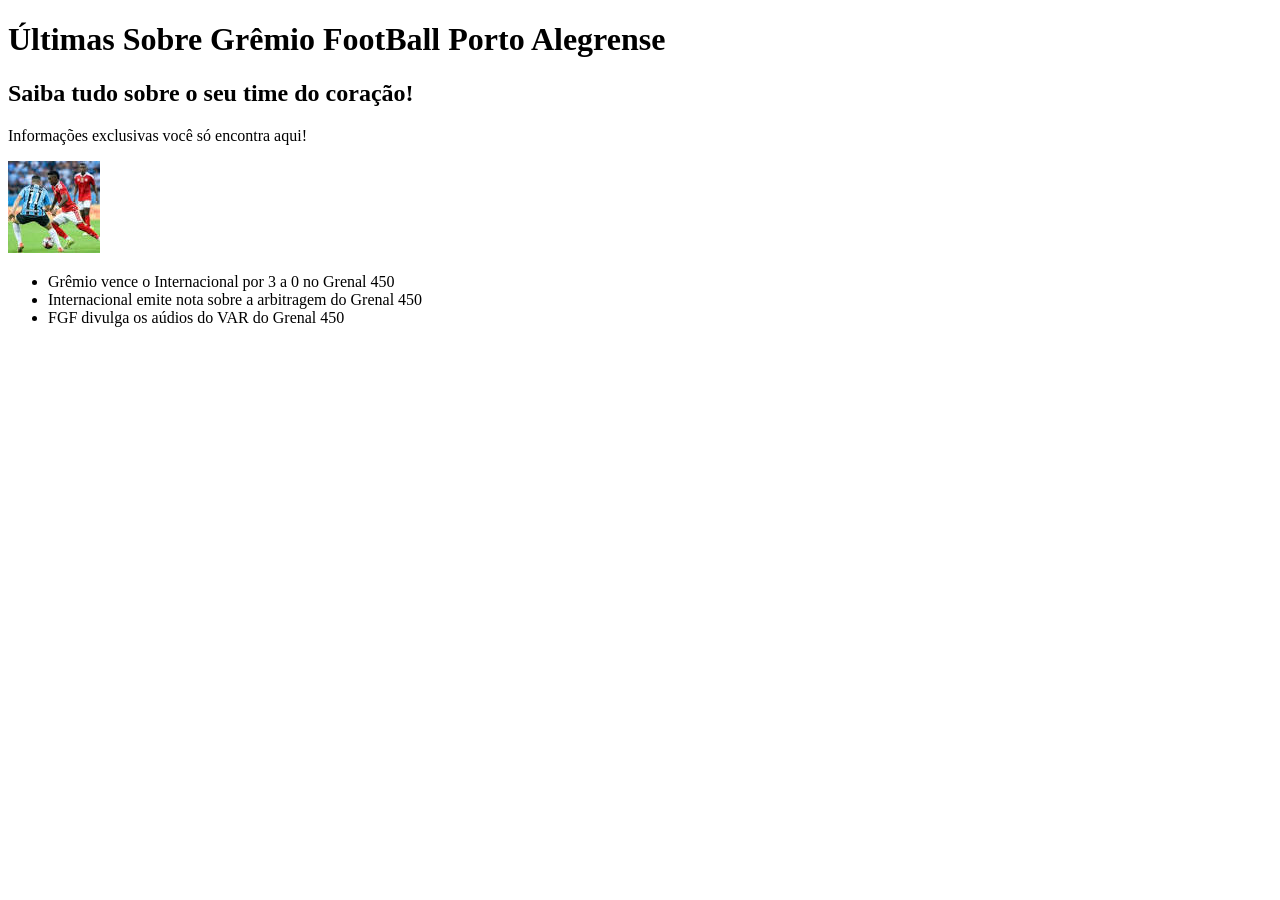
<file: index.html>
<!DOCTYPE html>
<html lang="pt-br">
	<head>
		<meta charset="UTF-8" />
		<meta name="viewport" content="width=device-width, initial-scale=1.0" />
		<title>Grêmio News</title>
	</head>

    <body>
        <h1>Últimas Sobre Grêmio FootBall Porto Alegrense</h1>
        <h2>Saiba tudo sobre o seu time do coração!</h2>
        <p>Informações exclusivas você só encontra aqui!</p>
        <img src="[data-uri]"
            alt="">
        <ul>
            <li>Grêmio vence o Internacional por 3 a 0 no Grenal 450</li>
            <li>Internacional emite nota sobre a arbitragem do Grenal 450</li>
            <li>FGF divulga os aúdios do VAR do Grenal 450</li>
        </ul>
        </body>

</html>
</file>
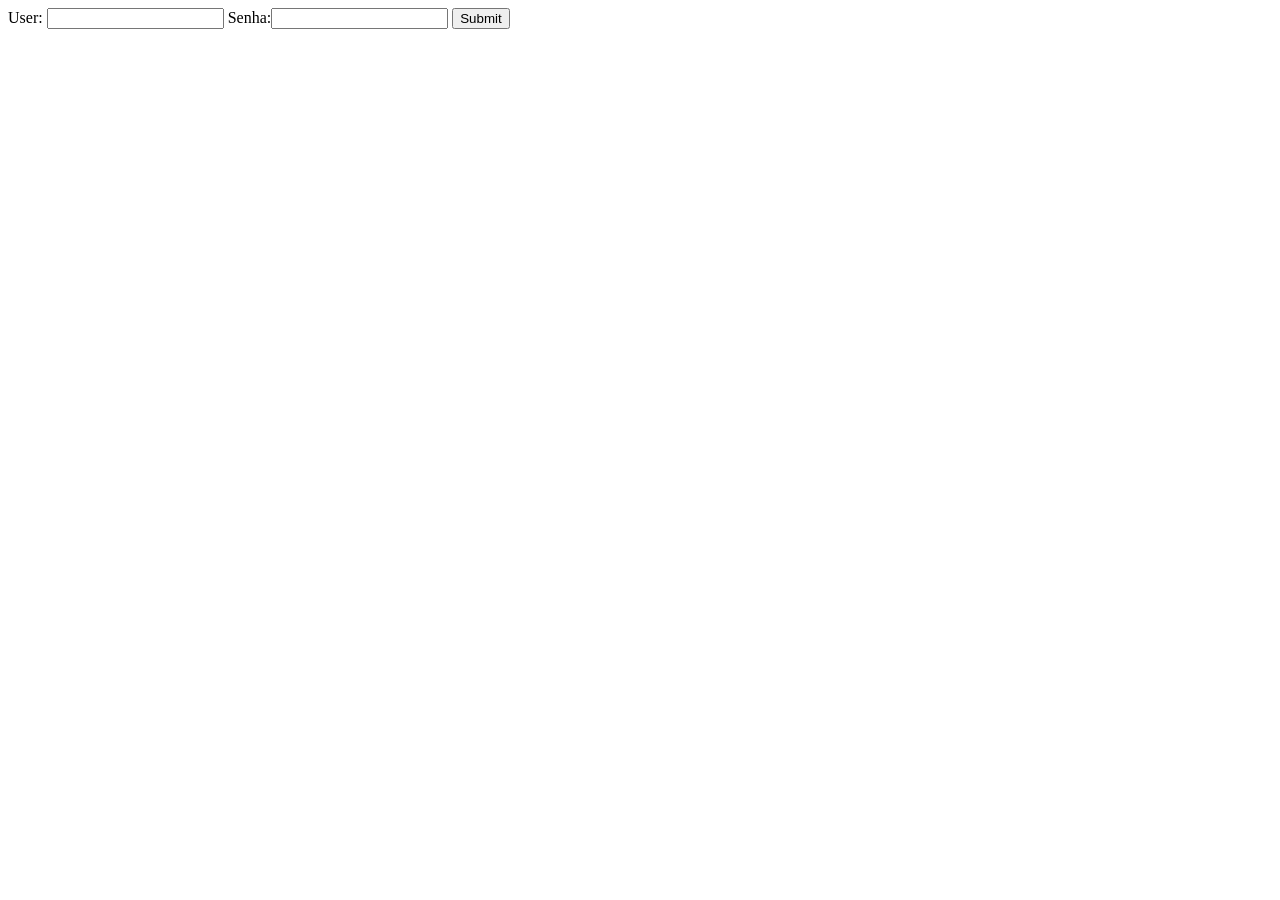
<file: form.html>
<!DOCTYPE html>
<html lang="en">
	<head>
		<meta charset="UTF-8" />
		<meta name="viewport" content="width=device-width, initial-scale=1.0" />
		<title>Document</title>
	</head>
	<body>
		<form action="">
			<label for="user">User: </label>
			<input type="text" name="user" id="user" />

			<label for="password">Senha:</label
			><input type="password" name="password" id="password" />
			<input type="submit" />
		</form>
	</body>
</html>
</file>
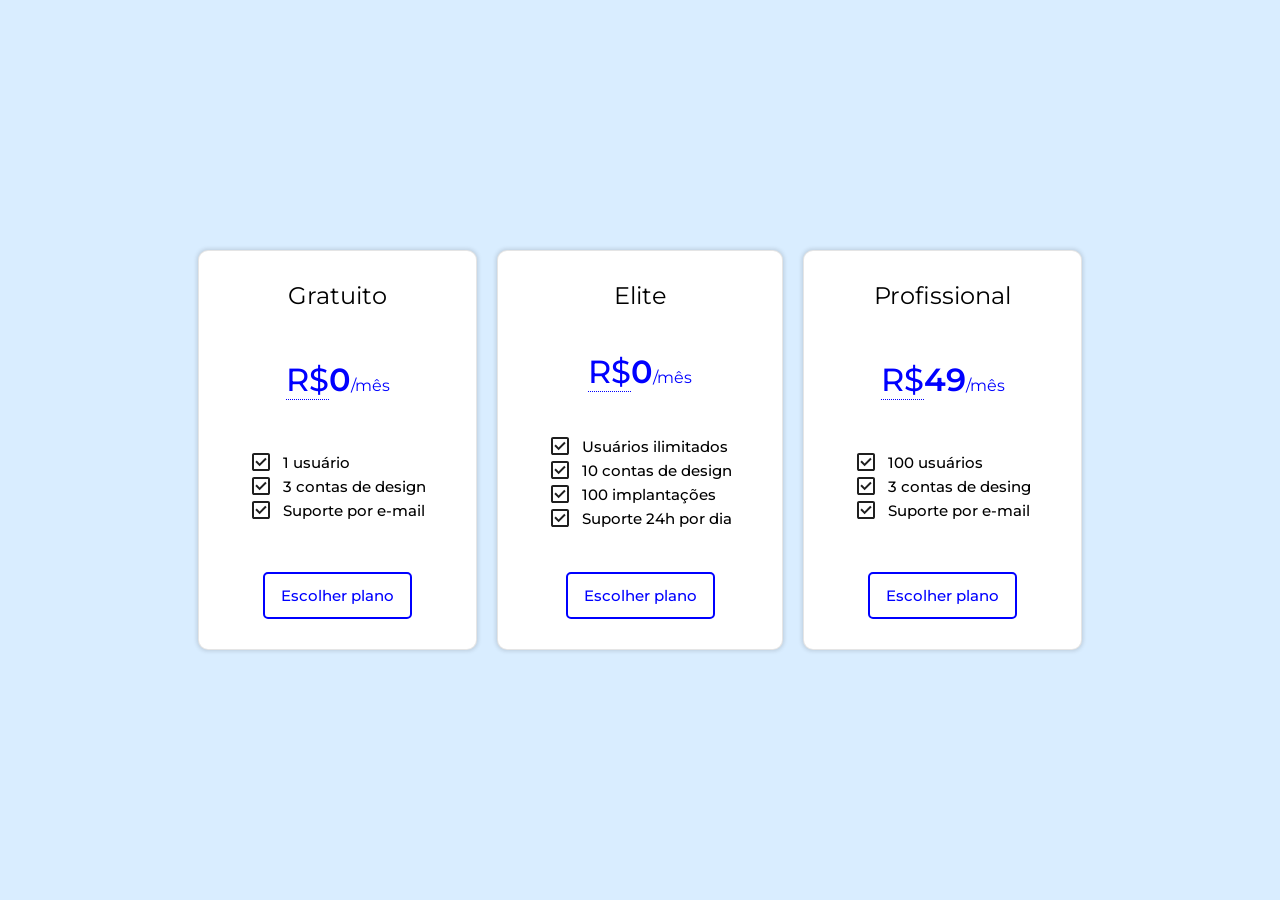
<file: cards/cards.html>
<!DOCTYPE html>
<html lang="en">
	<head>
		<meta charset="UTF-8" />
		<meta name="viewport" content="width=device-width, initial-scale=1.0" />
		<title>Document</title>
		<link rel="preconnect" href="https://fonts.googleapis.com" />
		<link rel="preconnect" href="https://fonts.gstatic.com" crossorigin />
		<link
			href="https://fonts.googleapis.com/css2?family=Montserrat:ital,wght@0,100..900;1,100..900&display=swap"
			rel="stylesheet" />
            <link rel="stylesheet" href="cards.css">
	</head>
	<body>
		<main>
			<section>
				<h2>Gratuito</h2>
				<div class="price">
					<span>R$</span>
					<h3>0</h3>
					<span>/mês</span>
				</div>
				<ul>
					<li>
						<svg
							xmlns="http://www.w3.org/2000/svg"
							height="24px"
							viewBox="0 -960 960 960"
							width="24px"
							fill="#1f1f1f">
							<path
								d="m424-312 282-282-56-56-226 226-114-114-56 56 170 170ZM200-120q-33 0-56.5-23.5T120-200v-560q0-33 23.5-56.5T200-840h560q33 0 56.5 23.5T840-760v560q0 33-23.5 56.5T760-120H200Zm0-80h560v-560H200v560Zm0-560v560-560Z" />
						</svg>
						<p>1 usuário</p>
					</li>
					<li>
						<svg
							xmlns="hzttp://www.w3.org/2000/svg"
							height="24px"
							viewBox="0 -960 960 960"
							width="24px"
							fill="#1f1f1f">
							<path
								d="m424-312 282-282-56-56-226 226-114-114-56 56 170 170ZM200-120q-33 0-56.5-23.5T120-200v-560q0-33 23.5-56.5T200-840h560q33 0 56.5 23.5T840-760v560q0 33-23.5 56.5T760-120H200Zm0-80h560v-560H200v560Zm0-560v560-560Z" />
						</svg>
						<p>3 contas de design</p>
					</li>
					<li>
						<svg
							xmlns="http://www.w3.org/2000/svg"
							height="24px"
							viewBox="0 -960 960 960"
							width="24px"
							fill="#1f1f1f">
							<path
								d="m424-312 282-282-56-56-226 226-114-114-56 56 170 170ZM200-120q-33 0-56.5-23.5T120-200v-560q0-33 23.5-56.5T200-840h560q33 0 56.5 23.5T840-760v560q0 33-23.5 56.5T760-120H200Zm0-80h560v-560H200v560Zm0-560v560-560Z" />
						</svg>
						<p>Suporte por e-mail</p>
					</li>
				</ul>
				<button>Escolher plano</button>
			</section>
			<section>
				<h2>Elite</h2>
				<div class="price">
					<span>R$</span>
					<h3>0</h3>
					<span>/mês</span>
				</div>
				<ul>
					<li>
						<svg
							xmlns="http://www.w3.org/2000/svg"
							height="24px"
							viewBox="0 -960 960 960"
							width="24px"
							fill="#1f1f1f">
							<path
								d="m424-312 282-282-56-56-226 226-114-114-56 56 170 170ZM200-120q-33 0-56.5-23.5T120-200v-560q0-33 23.5-56.5T200-840h560q33 0 56.5 23.5T840-760v560q0 33-23.5 56.5T760-120H200Zm0-80h560v-560H200v560Zm0-560v560-560Z" />
						</svg>
						<p>Usuários ilimitados</p>
					</li>
					<li>
						<svg
							xmlns="hzttp://www.w3.org/2000/svg"
							height="24px"
							viewBox="0 -960 960 960"
							width="24px"
							fill="#1f1f1f">
							<path
								d="m424-312 282-282-56-56-226 226-114-114-56 56 170 170ZM200-120q-33 0-56.5-23.5T120-200v-560q0-33 23.5-56.5T200-840h560q33 0 56.5 23.5T840-760v560q0 33-23.5 56.5T760-120H200Zm0-80h560v-560H200v560Zm0-560v560-560Z" />
						</svg>
						<p>10 contas de design</p>
					</li>
					<li>
						<svg
							xmlns="http://www.w3.org/2000/svg"
							height="24px"
							viewBox="0 -960 960 960"
							width="24px"
							fill="#1f1f1f">
							<path
								d="m424-312 282-282-56-56-226 226-114-114-56 56 170 170ZM200-120q-33 0-56.5-23.5T120-200v-560q0-33 23.5-56.5T200-840h560q33 0 56.5 23.5T840-760v560q0 33-23.5 56.5T760-120H200Zm0-80h560v-560H200v560Zm0-560v560-560Z" />
						</svg>
						<p>100 implantações</p>
					</li>
					<li>
						<svg
							xmlns="http://www.w3.org/2000/svg"
							height="24px"
							viewBox="0 -960 960 960"
							width="24px"
							fill="#1f1f1f">
							<path
								d="m424-312 282-282-56-56-226 226-114-114-56 56 170 170ZM200-120q-33 0-56.5-23.5T120-200v-560q0-33 23.5-56.5T200-840h560q33 0 56.5 23.5T840-760v560q0 33-23.5 56.5T760-120H200Zm0-80h560v-560H200v560Zm0-560v560-560Z" />
						</svg>
						<p>Suporte 24h por dia</p>
					</li>
				</ul>
				<button>Escolher plano</button>
			</section>
			<section>
				<h2>Profissional</h2>
				<div class="price">
					<span>R$</span>
					<h3>49</h3>
					<span>/mês</span>
				</div>
				<ul>
					<li>
						<svg
							xmlns="http://www.w3.org/2000/svg"
							height="24px"
							viewBox="0 -960 960 960"
							width="24px"
							fill="#1f1f1f">
							<path
								d="m424-312 282-282-56-56-226 226-114-114-56 56 170 170ZM200-120q-33 0-56.5-23.5T120-200v-560q0-33 23.5-56.5T200-840h560q33 0 56.5 23.5T840-760v560q0 33-23.5 56.5T760-120H200Zm0-80h560v-560H200v560Zm0-560v560-560Z" />
						</svg>
						<p>100 usuários</p>
					</li>
					<li>
						<svg
							xmlns="hzttp://www.w3.org/2000/svg"
							height="24px"
							viewBox="0 -960 960 960"
							width="24px"
							fill="#1f1f1f">
							<path
								d="m424-312 282-282-56-56-226 226-114-114-56 56 170 170ZM200-120q-33 0-56.5-23.5T120-200v-560q0-33 23.5-56.5T200-840h560q33 0 56.5 23.5T840-760v560q0 33-23.5 56.5T760-120H200Zm0-80h560v-560H200v560Zm0-560v560-560Z" />
						</svg>
						<p>3 contas de desing</p>
					</li>
					<li>
						<svg
							xmlns="http://www.w3.org/2000/svg"
							height="24px"
							viewBox="0 -960 960 960"
							width="24px"
							fill="#1f1f1f">
							<path
								d="m424-312 282-282-56-56-226 226-114-114-56 56 170 170ZM200-120q-33 0-56.5-23.5T120-200v-560q0-33 23.5-56.5T200-840h560q33 0 56.5 23.5T840-760v560q0 33-23.5 56.5T760-120H200Zm0-80h560v-560H200v560Zm0-560v560-560Z" />
						</svg>
						<p>Suporte por e-mail</p>
					</li>
				</ul>
				<button>Escolher plano</button>
			</section>
		</main>
	</body>
</html>
</file>
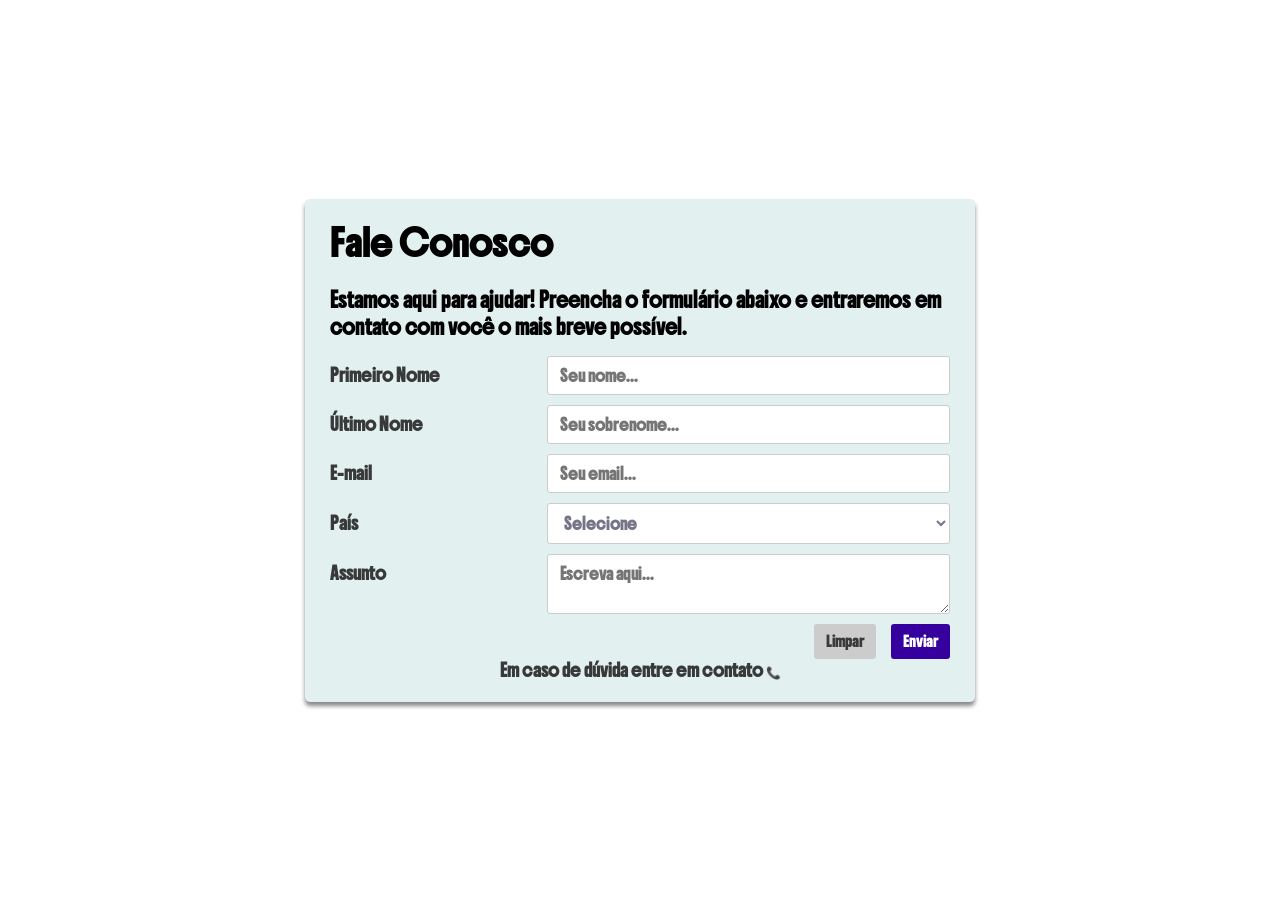
<file: forms/fale-conosco-flex.html>
<!DOCTYPE html>
<html lang="en">
	<head>
		<meta charset="UTF-8" />
		<meta name="viewport" content="width=device-width, initial-scale=1.0" />
		<title>Document</title>
		<link rel="stylesheet" href="fale-conosco.css" />
		<link rel="preconnect" href="https://fonts.googleapis.com" />
		<link rel="preconnect" href="https://fonts.gstatic.com" crossorigin />
		<link
			href="https://fonts.googleapis.com/css2?family=Boldonse&family=Iosevka+Charon+Mono:ital,wght@0,300;0,400;0,500;0,700;1,300;1,400;1,500;1,700&display=swap"
			rel="stylesheet" />
	</head>
	<body>
		<main>
			<form action="" class="container">
				<header class="header__form">
					<h1>Fale Conosco</h1>
					<p>
						Estamos aqui para ajudar! Preencha o formulário abaixo e
						entraremos em contato com você o mais breve possível.
					</p>
				</header>
				<div class="inputs-container">
					<div class="div__input">
						<label for="">Primeiro Nome</label>
						<input type="text" placeholder="Seu nome..." />
					</div>
					<div class="div__input">
						<label for="">Último Nome</label>
						<input type="text" placeholder="Seu sobrenome..." />
					</div>
					<div class="div__input">
						<label for="">E-mail</label>
						<input type="email" placeholder="Seu email..." />
					</div>
					<div class="div__select">
						<label for="pais">País</label>
						<select name="pais" id="pais">
							<option value="Selecione" selected disabled>
								Selecione
							</option>
							<option value="Brasil">Brasil</option>
							<option value="Africa do Sul">Africa do Sul</option>
							<option value="País de Gales">País de Gales</option>
						</select>
					</div>
					<div class="div__textarea">
						<label for="assunto">Assunto</label>
						<textarea
							name="assunto"
							id="assunto"
							cols="30"
							rows="2"
							placeholder="Escreva aqui..."></textarea>
					</div>
					<div class="div__btns">
						<button type="submit" class="btn__limpar">
							Limpar
						</button>
						<button type="submit" class="btn__enviar">
							Enviar
						</button>
					</div>
				</div>
				<h2>Em caso de dúvida entre em contato 📞</h2>
			</form>
		</main>
	</body>
</html>
</file>
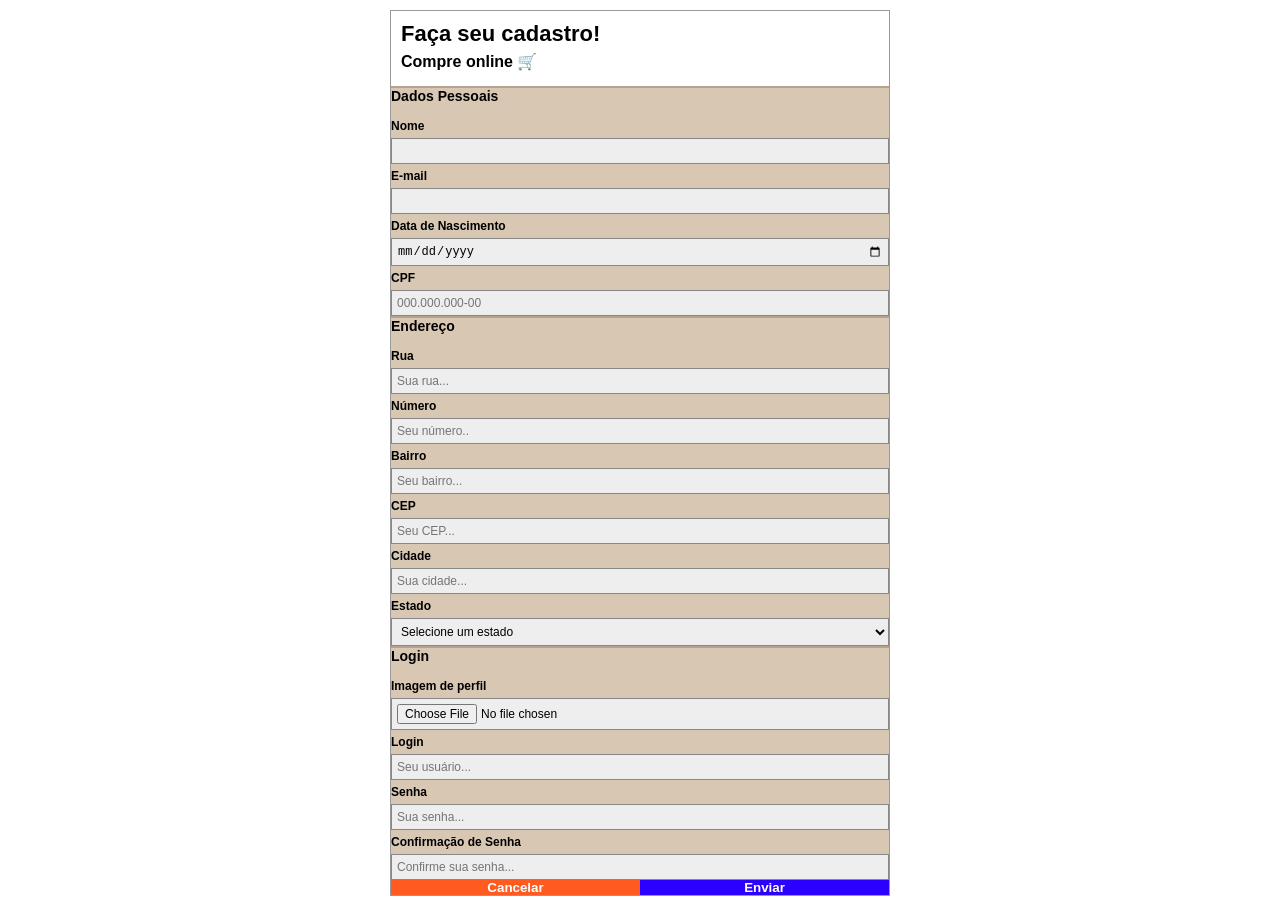
<file: forms/FORMS-GRID.HTML>
<!DOCTYPE html>
<html lang="pt-BR">
	<head>
		<meta charset="UTF-8" />
		<title>Formulário</title>
		<link rel="stylesheet" href="forms-grid.css" />
	</head>
	<body>
		<main>
			<div class="container">
				<div class="header">
					<h1>Faça seu cadastro!</h1>
					<p>Compre online 🛒</p>
				</div>

				<form class="form">
					<div class="section">
						<h2>Dados Pessoais</h2>

						<label>Nome</label>
						<input type="text" />

						<label>E-mail</label>
						<input type="email" />

						<label>Data de Nascimento</label>
						<input type="date" />

						<label>CPF</label>
						<input type="text" placeholder="000.000.000-00" />
					</div>

					<div class="section">
						<h2>Endereço</h2>

						<label for="rua">Rua</label>
						<input placeholder="Sua rua..." id="rua" type="text" />

						<label for="number">Número</label>
						<input placeholder="Seu número.." id="number" type="number" />

						<label for="bairro">Bairro</label>
						<input placeholder="Seu bairro..." id="bairro" type="text" />

						<label for="cep">CEP</label>
						<input placeholder="Seu CEP..." id="cep" type="text" placeholder="00000-000" />

						<label for="cidade">Cidade</label>
						<input placeholder="Sua cidade..." id="cidade" type="text" />

						<label for="estado">Estado</label>
						<select id="estado">
							<option>Selecione um estado</option>
							<option>MG</option>
							<option>SP</option>
							<option>RJ</option>
						</select>
					</div>

					<div class="section">
						<h2>Login</h2>

						<label for="imagem">Imagem de perfil</label>
						<input id="imagem" type="file" />

						<label for="login">Login</label>
						<input placeholder="Seu usuário..." id="login" type="text" />

						<label for="senha">Senha</label>
						<input placeholder="Sua senha..." id="senha" type="password" />

						<label for="confirmação">Confirmação de Senha</label>
						<input placeholder="Confirme sua senha..." id="confirmação" type="password" />
					</div>

					<div class="buttons">
						<button type="reset" class="cancelar">Cancelar</button>
						<button type="submit" class="enviar">Enviar</button>
					</div>
				</form>
			</div>
		</main>
	</body>
</html>
</file>
<file: cards/cards.css>
* {
	margin: 0;
	padding: 0;
	box-sizing: border-box;
}

html,
body {
	font-size: 62.5%;
	font-family: "Montserrat", sans-serif;
}

main {
	width: 100dvw;
	height: 100dvh;
	display: grid;
	grid-template-columns: repeat(3, max-content);
	align-items: center;
	column-gap: 2rem;
	justify-content: center;
	background-color: #d9edff;

	section {
		display: flex;
		align-items: center;
		justify-content: space-between;
		flex-direction: column;
		width: max-content;
		height: 40rem;
		border: 1px solid #0000001a;
		padding: 3rem 5rem;
		border-radius: 1rem;
		cursor: pointer;
		box-shadow: 0px 0px 4px 1px #00000024;
		background-color: #fff;
		transition: 400ms ease;
		&:hover {
			scale: 1.1;
			button {
				background-color: blue;
				color: #fff;
			}
		}
		h2 {
			font-size: 2.4rem;
			font-weight: 400;
		}
		.price {
			display: flex;
			align-items: baseline;
			justify-content: center;
			color: blue;
			span {
				&:first-child {
					font-size: 3.2rem;
					border-bottom: 1px dotted blue;
					font-weight: 500;
				}
				&:last-child {
					font-size: 1.6rem;
				}
			}
			h3 {
				font-size: 3.2rem;
				font-weight: 600;
			}
		}
		ul {
			list-style: none;
			width: 100%;
			display: flex;
			align-items: center;
			justify-content: left;
			flex-direction: column;
			column-gap: 1rem;
			li {
				display: flex;
				align-items: center;
				width: 100%;
				column-gap: 1rem;

				svg {
				}
				p {
					font-size: 1.5rem;
					font-weight: 500;
				}
			}
		}
		button {
			all: unset;
			font-size: 1.5rem;
			font-weight: 500;
			padding: 1.2rem 1.6rem;
			border: 2px solid blue;
			color: blue;
			border-radius: 0.5rem;
			transition: 400ms ease;
		}
	}
}
</file>
<file: forms/fale-conosco.css>
* {
	box-sizing: border-box;
	padding: 0;
	margin: 0;
}

html,
body {
	font-size: 62.5%;
	font-family: "Boldonse", system-ui;
	display: flex;
	align-items: center;
	justify-content: center;
	height: 100%;
}
main {
	label {
		font-size: 1.2rem;
		font-weight: 600;
		color: #383939;
	}
	.container {
		width: 67rem;
		height: auto;
		padding: 2rem 2.5rem;
		background-color: #e3f0f0;
		border-radius: 0.5rem;
		box-shadow: 0px 4px 4px #888;
		.header__form {
			h1 {
				font-size: 2.5rem;
				margin-bottom: 2rem;
			}
			p {
				font-size: 1.4rem;
				font-weight: 600;
				margin-bottom: 1.5rem;
			}
		}
		.inputs-container {
			display: flex;
			flex-direction: column;
			row-gap: 1rem;
			.div__input {
				display: flex;
				align-items: center;
				justify-content: space-between;

				input {
					font-family: "Boldonse", system-ui !important;
					padding: 0.8rem 1.2rem;
					font-size: 1.1rem;
					border: 1px solid #ccc;
					border-radius: 0.3rem;
					font-weight: 600;
					width: 65%;
					color: #888;
				}
			}
			.div__select {
				display: flex;
				align-items: center;
				justify-content: space-between;
				select {
					font-family: "Boldonse", system-ui !important;

					padding: 0.8rem 1.2rem;
					font-size: 1.1rem;
					border: 1px solid #ccc;
					border-radius: 0.3rem;
					font-weight: 600;
					width: 65%;
					background-color: #fff;
					color: #757587;
					option {

						color: #606064;
					}
				}
			}
			.div__textarea {
				display: flex;
				align-items: baseline;
				justify-content: space-between;
				textarea {
					font-family: "Boldonse", system-ui !important;
					padding: 0.8rem 1.2rem;
					font-size: 1.1rem;
					border: 1px solid #ccc;
					border-radius: 0.3rem;
					font-weight: 600;
					width: 65%;
					background-color: #fff;
					color: #757587;
				}
			}
			.div__btns {
				display: flex;
				align-items: center;
				justify-content: end;
				gap: 1.5rem;
				button {
					font-family: "Boldonse", system-ui !important;
					padding: 0.8rem 1.2rem;
					border-radius: 0.3rem;
					font-weight: 600;
					font-size: 1rem;
					border: none;
				}
				.btn__limpar {
					background-color: #ccc;
					color: #383939;
				}
				.btn__enviar {
					background-color: #35009e;
					color: #fff;
				}
			}
		}
		h2 {
			font-size: 1.2rem;
			color: #383939;
			text-align: center;
		}
	}
}
</file>
<file: forms/forms-grid.css>
* {
	padding: 0;
	margin: 0;
	box-sizing: border-box;
}

body {
	font-family: Arial, sans-serif;
	background-color: #ffffff;
	margin: 0;
	padding: 10px;
}

main {
	.container {
		max-width: 500px;
		margin: auto;
		border: 1px solid #999;
		.header {
			padding: 10px;
			h1 {
				margin: 0;
				font-size: 22px;
			}
			p {
				margin: 5px 0;
				font-weight: bold;
			}
		}
		.form {
			display: grid;
			gap: 0;
			.section {
				background-color: #d8c7b3;
				border-top: 2px solid #b5a38f;
				h2 {
					margin: 0 0 10px 0;
					font-size: 14px;
					font-weight: bold;
				}
			}

			input,
			select {
				width: 100%;
				padding: 5px;
				border: 1px solid #888;
				background-color: #eee;
				font-size: 12px;
			}

			label {
				font-size: 12px;
				font-weight: bold;
			}
		}
	}
	.section {
		display: grid;
		grid-template-columns: 1fr;
		gap: 5px;
	}
	.buttons {
		display: grid;
		grid-template-columns: 1fr 1fr;
		button {
			border: none;
			font-weight: bold;
			color: white;
			cursor: pointer;
			&:first-child {
				background-color: #ff5a1f;
			}
			&:last-child {
				background-color: #2b00ff;
			}
		}
	}
}
</file>
